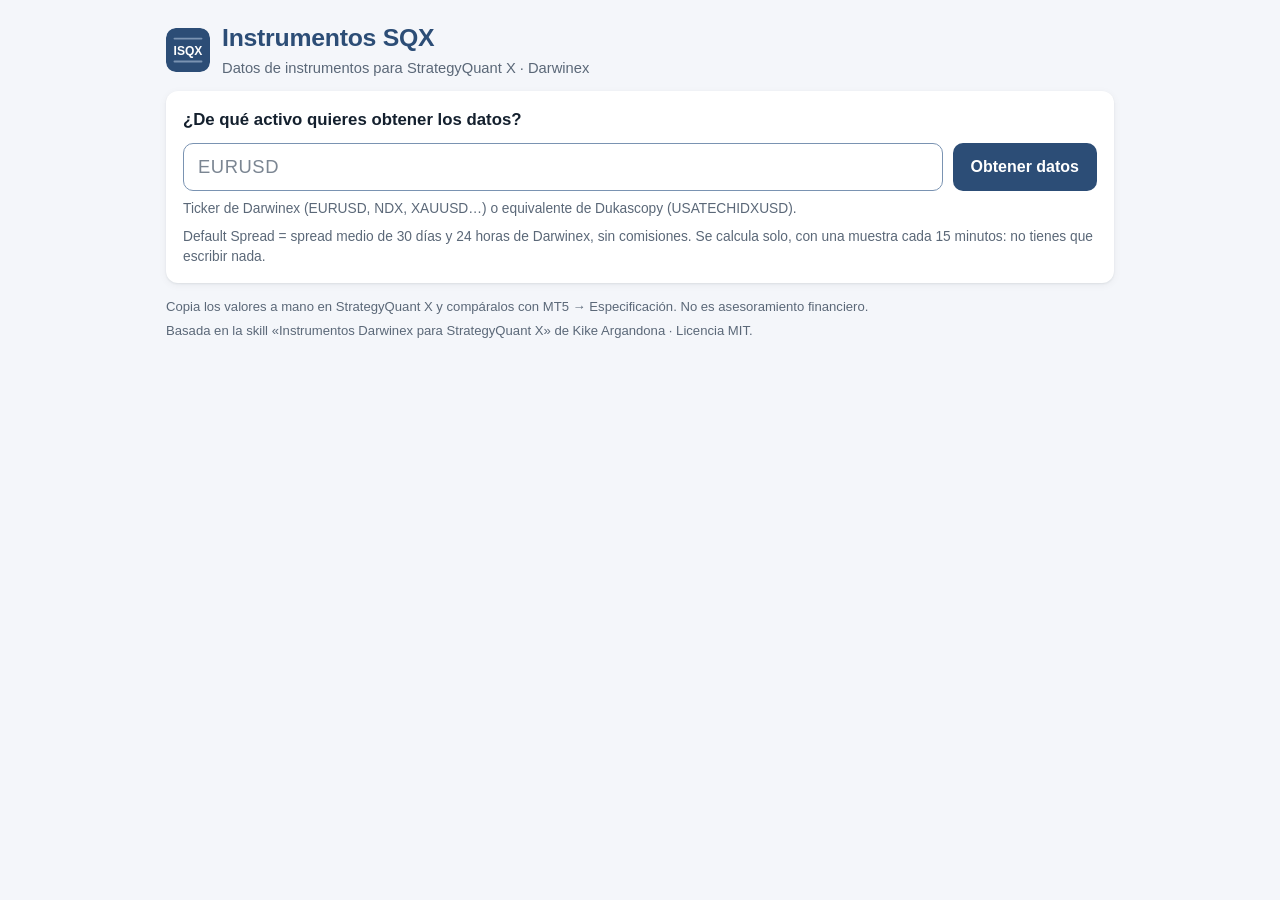
<file: app/web/index.html>
<!doctype html>
<html lang="es">
<head>
  <meta charset="utf-8">
  <meta name="viewport" content="width=device-width, initial-scale=1, viewport-fit=cover">
  <title>Instrumentos SQX</title>
  <meta name="description" content="Datos de instrumentos de Darwinex para StrategyQuant X, con fuentes, fechas y PDF.">
  <meta name="theme-color" content="#2C4D76">
  <meta name="application-name" content="Instrumentos SQX">
  <meta name="apple-mobile-web-app-title" content="Instrumentos SQX">
  <meta name="apple-mobile-web-app-capable" content="yes">
  <meta name="mobile-web-app-capable" content="yes">
  <meta name="apple-mobile-web-app-status-bar-style" content="default">
  <link rel="manifest" href="manifest.webmanifest">
  <link rel="icon" href="iconos/icono.svg" type="image/svg+xml">
  <link rel="icon" href="iconos/icono-192.png" type="image/png" sizes="192x192">
  <link rel="apple-touch-icon" href="iconos/apple-touch-icon.png">
  <link rel="stylesheet" href="estilos.css">
  <script src="app.js" defer></script>
</head>
<body>
  <header class="cabecera">
    <img class="logo" src="iconos/icono.svg" alt="" width="44" height="44">
    <div>
      <h1>Instrumentos SQX</h1>
      <p class="sub">Datos de instrumentos para StrategyQuant X · Darwinex</p>
    </div>
  </header>

  <main>
    <form id="consulta" class="tarjeta consulta" autocomplete="off" novalidate>
      <label for="simbolo">¿De qué activo quieres obtener los datos?</label>
      <div class="fila-consulta">
        <input id="simbolo" name="simbolo" type="text" placeholder="EURUSD" maxlength="40"
               autocapitalize="characters" autocorrect="off" spellcheck="false" enterkeyhint="search">
        <button id="obtener" type="submit">Obtener datos</button>
      </div>
      <p class="ayuda">Ticker de Darwinex (EURUSD, NDX, XAUUSD…) o equivalente de Dukascopy (USATECHIDXUSD).</p>

      <p class="ayuda">Default Spread = spread medio de 30 días y 24 horas de Darwinex, sin comisiones. Se calcula solo, con una muestra cada 15 minutos: no tienes que escribir nada.</p>
    </form>

    <section id="mensaje" aria-live="polite"></section>

    <section id="resultado" hidden>
      <div id="estado" class="tarjeta estado"></div>

      <div class="acciones">
        <button id="descargar" type="button" class="principal">Descargar PDF</button>
      </div>

      <div class="tarjeta">
        <h2>Perfil y cuenta</h2>
        <p id="perfil" class="perfil"></p>
      </div>

      <div class="tarjeta">
        <h2>1. Configuración principal del instrumento</h2>
        <div id="tabla1"></div>
      </div>

      <div class="tarjeta">
        <h2>2. Comisiones, swaps y rollover</h2>
        <div id="tabla2"></div>
      </div>

      <div class="tarjeta">
        <h2>Comprobaciones pendientes en SQX</h2>
        <ul id="pruebas" class="notas"></ul>
      </div>

      <div class="tarjeta">
        <h2>Fuentes consultadas</h2>
        <ul id="consultas" class="consultas"></ul>
      </div>

      <div class="tarjeta" id="bloque-notas">
        <h2>Avisos y notas</h2>
        <ul id="notas" class="notas"></ul>
      </div>

      <div class="tarjeta leyenda">
        <h2>Qué significa cada origen</h2>
        <ul>
          <li><span class="origen o-dato">Dato del bróker</span> leído hoy en los datos de Darwinex.</li>
          <li><span class="origen o-promedio">Spread medio · 30 días</span> media del spread de Darwinex durante 30 días, las 24 horas, sin comisiones, que ISQX mide sola cada 15 minutos. Es el que va en Default Spread.</li>
          <li><span class="origen o-observado">Lectura instantánea (informativa)</span> spread observado ahora en el feed de precios de Darwinex. No va en StrategyQuant.</li>
          <li><span class="origen o-calculo">Cálculo</span> fórmula con sus entradas y fuentes (p. ej., conversión a USD con el BCE).</li>
          <li><span class="origen o-regla">Regla de formato</span> convención documentada de la skill.</li>
          <li><span class="origen o-ajuste">Ajuste personal</span> decisión del perfil, no es un dato del bróker.</li>
          <li><span class="origen o-pendiente">Pendiente de verificar</span> falta evidencia: compruébalo en MT5 → Especificación.</li>
        </ul>
      </div>
    </section>
  </main>

  <footer class="pie">
    <p>Copia los valores a mano en StrategyQuant X y compáralos con MT5 → Especificación. No es asesoramiento financiero.</p>
    <p>Basada en la skill «Instrumentos Darwinex para StrategyQuant X» de Kike Argandona · Licencia MIT.</p>
  </footer>
</body>
</html>
</file>
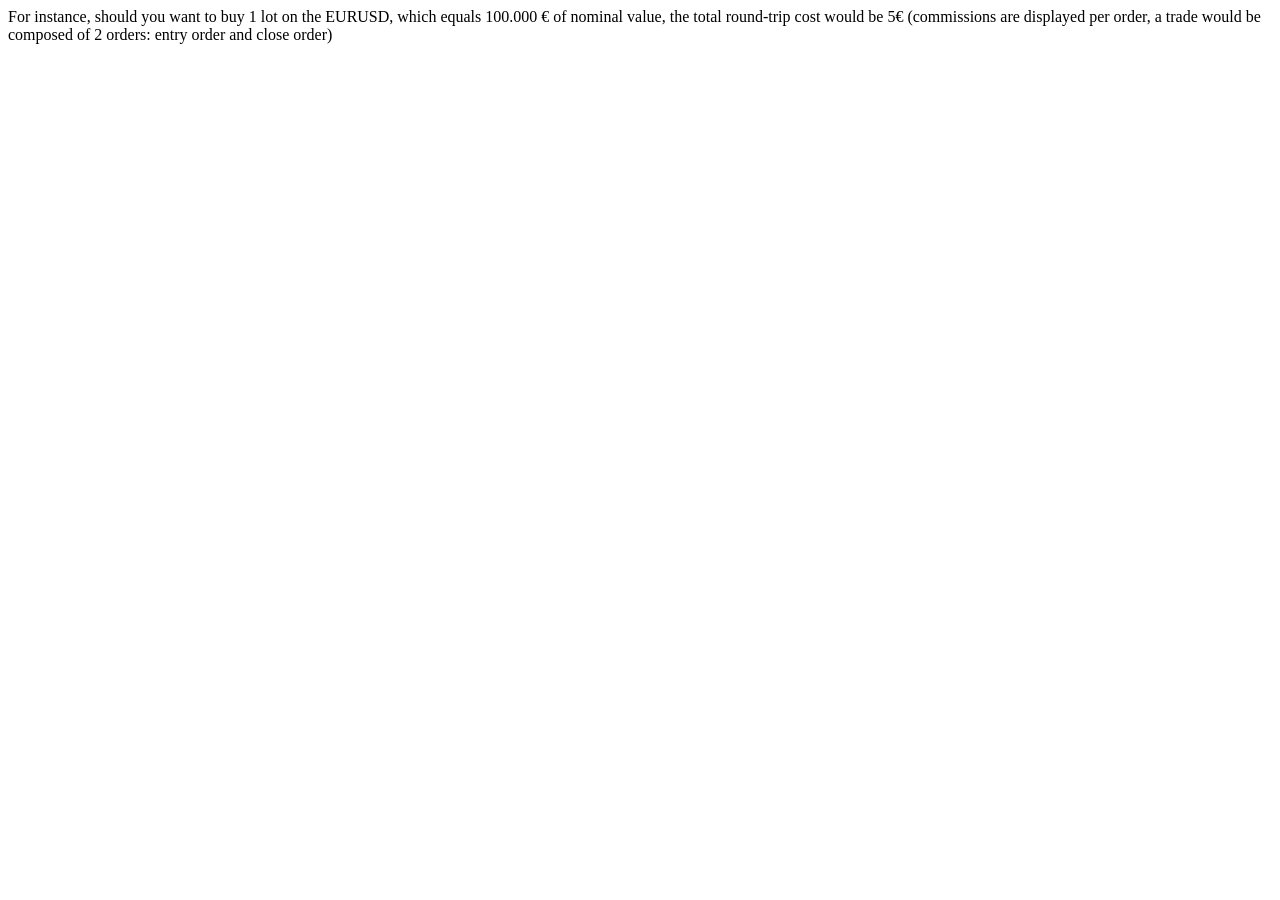
<file: app/tests/datos/costes.html>
<html><body><p>For instance, should you want to buy 1 lot on the EURUSD, which equals 100.000 € of nominal value, the total round-trip cost would be 5€ (commissions are displayed per order, a trade would be composed of 2 orders: entry order and close order)</p></body></html>
</file>
<file: app/web/estilos.css>
:root {
  --azul: #2C4D76;
  --azul-claro: #E8EEF6;
  --linea: #7A93B2;
  --fondo: #F4F6FA;
  --tarjeta: #FFFFFF;
  --texto: #14202E;
  --suave: #5B6878;
  --rojo: #9C0006;
  --rosa: #FFE7E7;
  --verde: #1D6B3A;
  --verde-claro: #E3F4E8;
  --ambar: #7A4B00;
  --ambar-claro: #FFF3DB;
  --sombra: 0 1px 2px rgba(20, 32, 46, .08), 0 2px 8px rgba(20, 32, 46, .05);
  color-scheme: light dark;
}
@media (prefers-color-scheme: dark) {
  :root {
    --azul: #8FB3E3;
    --azul-claro: #1E2C3D;
    --linea: #3E5370;
    --fondo: #0F1620;
    --tarjeta: #17212D;
    --texto: #E6ECF3;
    --suave: #9AA8B8;
    --rojo: #FF9A9A;
    --rosa: #3A1D20;
    --verde: #8FD6A6;
    --verde-claro: #16301F;
    --ambar: #F2C46B;
    --ambar-claro: #33290F;
    --sombra: none;
  }
}

* { box-sizing: border-box; }
html { -webkit-text-size-adjust: 100%; }
body {
  margin: 0;
  font-family: -apple-system, BlinkMacSystemFont, "Segoe UI", Roboto, Arial, sans-serif;
  background: var(--fondo);
  color: var(--texto);
  line-height: 1.45;
  padding: env(safe-area-inset-top) env(safe-area-inset-right) env(safe-area-inset-bottom) env(safe-area-inset-left);
}
main, .cabecera, .pie { max-width: 980px; margin: 0 auto; padding-left: 16px; padding-right: 16px; }

.cabecera { display: flex; align-items: center; gap: 12px; padding-top: 20px; padding-bottom: 12px; }
.logo { border-radius: 10px; flex: none; }
h1 { margin: 0; font-size: 1.55rem; color: var(--azul); letter-spacing: -.01em; }
.sub { margin: 2px 0 0; color: var(--suave); font-size: .92rem; }
h2 { margin: 0 0 10px; font-size: 1.02rem; color: var(--azul); }

.tarjeta { background: var(--tarjeta); border-radius: 12px; box-shadow: var(--sombra); padding: 16px; margin: 0 0 14px; border: 1px solid transparent; }
@media (prefers-color-scheme: dark) { .tarjeta { border-color: var(--linea); } }

.consulta label { display: block; font-weight: 600; font-size: 1.05rem; margin-bottom: 10px; }
.fila-consulta { display: flex; gap: 10px; }
input[type=text] {
  flex: 1; min-width: 0; font-size: 1.15rem; padding: 12px 14px; border-radius: 10px;
  border: 1.5px solid var(--linea); background: var(--tarjeta); color: var(--texto);
  text-transform: uppercase; letter-spacing: .03em;
}
input[type=text]::placeholder { text-transform: none; color: var(--suave); opacity: .8; }
input[type=text]:focus { outline: 3px solid color-mix(in srgb, var(--azul) 35%, transparent); border-color: var(--azul); }
button {
  font: inherit; font-weight: 600; border: 0; border-radius: 10px; padding: 12px 18px; cursor: pointer;
  background: var(--azul); color: #fff; white-space: nowrap;
}
@media (prefers-color-scheme: dark) { button { color: #0F1620; } }
button:disabled { opacity: .55; cursor: progress; }
button:focus-visible { outline: 3px solid var(--linea); outline-offset: 2px; }
.ayuda { margin: 8px 0 0; color: var(--suave); font-size: .86rem; }
.ayuda a { color: var(--azul); }
@media (max-width: 460px) {
  .fila-consulta { flex-direction: column; }
  button { width: 100%; }
}

#mensaje:empty { display: none; }
.aviso { border-radius: 12px; padding: 14px 16px; margin: 0 0 14px; font-size: .97rem; }
.aviso.error { background: var(--rosa); color: var(--rojo); border: 1px solid var(--rojo); }
.aviso.cargando { background: var(--azul-claro); color: var(--azul); }
.aviso .sugerencias { margin-top: 8px; display: flex; flex-wrap: wrap; gap: 8px; }
.aviso .sugerencias button { padding: 6px 12px; font-size: .9rem; }

.estado { display: flex; flex-direction: column; gap: 4px; border-left: 6px solid var(--verde); }
.estado.incompleta { border-left-color: var(--rojo); background: var(--rosa); }
.estado .titulo { font-weight: 700; font-size: 1.1rem; }
.estado.completa .titulo { color: var(--verde); }
.estado.incompleta .titulo { color: var(--rojo); }
.estado .linea { color: var(--suave); font-size: .9rem; }

.acciones { margin: 0 0 14px; }
.acciones .principal { width: 100%; font-size: 1.08rem; padding: 14px; white-space: normal; overflow-wrap: anywhere; }
.perfil { margin: 0; font-size: .95rem; }

/* Valores: lista de casillas con su origen; cada una se despliega con la fuente */
.casillas { list-style: none; margin: 0; padding: 0; }
.casillas li { border-top: 1px solid color-mix(in srgb, var(--linea) 35%, transparent); }
.casillas li:first-child { border-top: 0; }
.casillas details > summary {
  display: grid; grid-template-columns: minmax(0, 1fr) auto; grid-template-areas: "nombre valor" "origen origen";
  gap: 2px 12px; padding: 10px 2px; cursor: pointer; list-style: none;
}
.casillas details > summary::-webkit-details-marker { display: none; }
.casillas .nombre { grid-area: nombre; font-size: .93rem; }
.casillas .valor { grid-area: valor; font-family: ui-monospace, SFMono-Regular, Menlo, Consolas, monospace; font-weight: 700; font-size: 1.02rem; text-align: right; }
.casillas .valor.pend { color: var(--rojo); font-family: inherit; font-size: .82rem; }
.casillas .meta { grid-area: origen; }
.casillas .explicacion { margin: 0 2px 12px; padding: 10px 12px; border-radius: 8px; background: var(--azul-claro); font-size: .86rem; overflow-wrap: anywhere; }
@media (min-width: 720px) {
  .casillas details > summary { grid-template-columns: 220px minmax(0, 1fr) auto; grid-template-areas: "nombre origen valor"; align-items: center; }
}

.origen { display: inline-block; font-size: .74rem; font-weight: 600; padding: 2px 8px; border-radius: 999px; white-space: nowrap; }
.o-dato { background: var(--azul-claro); color: var(--azul); }
.o-observado { background: var(--verde-claro); color: var(--verde); }
.o-promedio { background: var(--azul-claro); color: var(--azul); border: 1px solid var(--linea); }
.o-cierre { background: var(--azul-claro); color: var(--azul); border: 1px dashed var(--azul); }
.o-calculo { background: var(--ambar-claro); color: var(--ambar); }
.o-regla { background: color-mix(in srgb, var(--suave) 18%, transparent); color: var(--suave); }
.o-ajuste { background: color-mix(in srgb, var(--azul) 14%, transparent); color: var(--texto); border: 1px dashed var(--linea); }
.o-pendiente { background: var(--rosa); color: var(--rojo); }

.consultas, .notas, .leyenda ul { margin: 0; padding-left: 18px; font-size: .9rem; }
.consultas li, .notas li, .leyenda li { margin: 4px 0; overflow-wrap: anywhere; }
.consultas .fallo { color: var(--rojo); }
.notas .aviso-linea { color: var(--rojo); }
.leyenda ul { list-style: none; padding-left: 0; }

.pie { color: var(--suave); font-size: .82rem; padding-bottom: 28px; }
.pie p { margin: 4px 0; }
</file>
